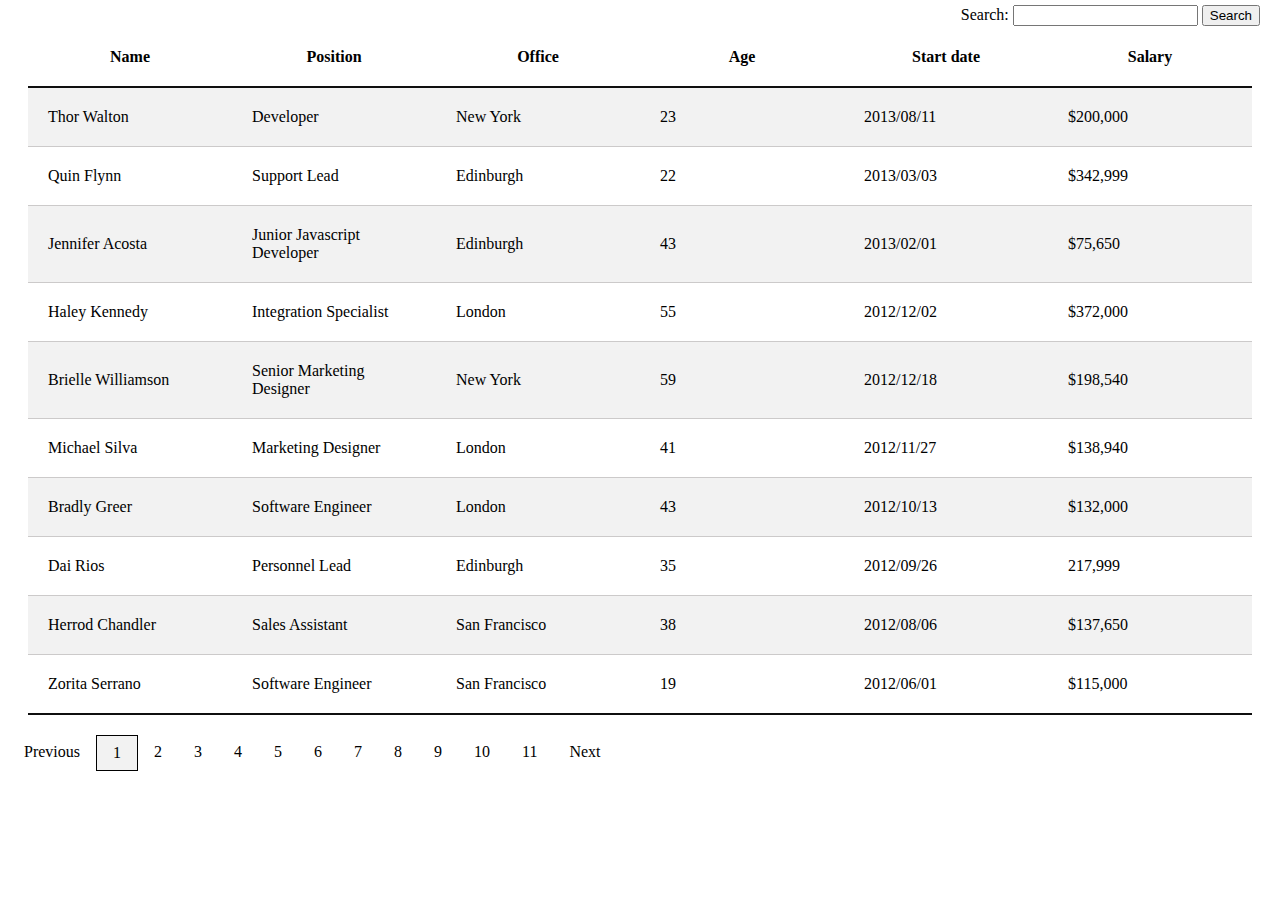
<file: table.html>
<!DOCTYPE html>
<html>
<head>
    <meta charset="UTF-8"/>
    <title>DataTable</title>
    <link rel="stylesheet" href="css.css"/>
    <script src="js.js"></script>
    <script>
        "use strict";
        window.onload = function () {
            new MyDataTable([
                { name:'Thor Walton', position:'Developer', office:'New York', age:23, Startdate:'2013/08/11', salary:'$200,000'},
                { name: 'Quin Flynn', position:'Support Lead', office:'Edinburgh', age:22, Startdate:'2013/03/03', salary:'$342,999'},
                { name: 'Jennifer Acosta', position:'Junior Javascript Developer', office:'Edinburgh', age: 43, Startdate:'2013/02/01', salary:'$75,650'},
                { name: 'Haley Kennedy', position:'Integration Specialist', office:'London', age: 55, Startdate:'2012/12/02', salary:'$372,000'},
                { name: 'Brielle Williamson', position:'Senior Marketing Designer', office:'New York', age: 59, Startdate:'2012/12/18', salary:'$198,540'},
                { name: 'Michael Silva', position:'Marketing Designer', office:'London', age: 41, Startdate:'2012/11/27', salary:'$138,940'},
                { name:'Bradly Greer', position:'Software Engineer', office:'London', age:43, Startdate:'2012/10/13', salary:'$132,000'},
                { name: 'Dai Rios', position:'Personnel Lead', office:'Edinburgh', age:35, Startdate:'2012/09/26', salary:'217,999'},
                { name: 'Herrod Chandler', position:'Sales Assistant', office:'San Francisco', age: 38, Startdate:'2012/08/06', salary:'$137,650'},
                { name: 'Zorita Serrano', position:'Software Engineer', office:'San Francisco', age: 19, Startdate:'2012/06/01', salary:'$115,000'},
                { name: 'Brielle Williamson', position:'Senior Marketing Designer', office:'New York', age: 59, Startdate:'2012/12/18', salary:'$198,540'},
                { name: 'Michael Silva', position:'Marketing Designer', office:'London', age: 41, Startdate:'2012/11/27', salary:'$138,940'},
                { name:'Thor Walton', position:'Developer', office:'New York', age:23, Startdate:'2013/08/11', salary:'$200,000'},
                { name: 'Quin Flynn', position:'Support Lead', office:'Edinburgh', age:22, Startdate:'2013/03/03', salary:'$342,999'},
                { name: 'Jennifer Acosta', position:'Junior Javascript Developer', office:'Edinburgh', age: 43, Startdate:'2013/02/01', salary:'$75,650'},
                { name: 'Haley Kennedy', position:'Integration Specialist', office:'London', age: 55, Startdate:'2012/12/02', salary:'$372,000'},
                { name: 'Brielle Williamson', position:'Senior Marketing Designer', office:'New York', age: 59, Startdate:'2012/12/18', salary:'$198,540'},
                { name: 'Michael Silva', position:'Marketing Designer', office:'London', age: 41, Startdate:'2012/11/27', salary:'$138,940'},
                { name:'Bradly Greer', position:'Software Engineer', office:'London', age:43, Startdate:'2012/10/13', salary:'$132,000'},
                { name: 'Dai Rios', position:'Personnel Lead', office:'Edinburgh', age:35, Startdate:'2012/09/26', salary:'217,999'},
                { name: 'Herrod Chandler', position:'Sales Assistant', office:'San Francisco', age: 38, Startdate:'2012/08/06', salary:'$137,650'},
                { name: 'Zorita Serrano', position:'Software Engineer', office:'San Francisco', age: 19, Startdate:'2012/06/01', salary:'$115,000'},
                { name: 'Brielle Williamson', position:'Senior Marketing Designer', office:'New York', age: 59, Startdate:'2012/12/18', salary:'$198,540'},
                { name: 'Michael Silva', position:'Marketing Designer', office:'London', age: 41, Startdate:'2012/11/27', salary:'$138,940'},
                { name:'Thor Walton', position:'Developer', office:'New York', age:23, Startdate:'2013/08/11', salary:'$200,000'},
                { name: 'Quin Flynn', position:'Support Lead', office:'Edinburgh', age:22, Startdate:'2013/03/03', salary:'$342,999'},
                { name: 'Jennifer Acosta', position:'Junior Javascript Developer', office:'Edinburgh', age: 43, Startdate:'2013/02/01', salary:'$75,650'},
                { name: 'Haley Kennedy', position:'Integration Specialist', office:'London', age: 55, Startdate:'2012/12/02', salary:'$372,000'},
                { name: 'Brielle Williamson', position:'Senior Marketing Designer', office:'New York', age: 59, Startdate:'2012/12/18', salary:'$198,540'},
                { name: 'Michael Silva', position:'Marketing Designer', office:'London', age: 41, Startdate:'2012/11/27', salary:'$138,940'},
                { name:'Bradly Greer', position:'Software Engineer', office:'London', age:43, Startdate:'2012/10/13', salary:'$132,000'},
                { name: 'Dai Rios', position:'Personnel Lead', office:'Edinburgh', age:35, Startdate:'2012/09/26', salary:'217,999'},
                { name: 'Herrod Chandler', position:'Sales Assistant', office:'San Francisco', age: 38, Startdate:'2012/08/06', salary:'$137,650'},
                { name: 'Zorita Serrano', position:'Software Engineer', office:'San Francisco', age: 19, Startdate:'2012/06/01', salary:'$115,000'},
                { name: 'Brielle Williamson', position:'Senior Marketing Designer', office:'New York', age: 59, Startdate:'2012/12/18', salary:'$198,540'},
                { name: 'Michael Silva', position:'Marketing Designer', office:'London', age: 41, Startdate:'2012/11/27', salary:'$138,940'},
                { name:'Thor Walton', position:'Developer', office:'New York', age:23, Startdate:'2013/08/11', salary:'$200,000'},
                { name: 'Quin Flynn', position:'Support Lead', office:'Edinburgh', age:22, Startdate:'2013/03/03', salary:'$342,999'},
                { name: 'Jennifer Acosta', position:'Junior Javascript Developer', office:'Edinburgh', age: 43, Startdate:'2013/02/01', salary:'$75,650'},
                { name: 'Haley Kennedy', position:'Integration Specialist', office:'London', age: 55, Startdate:'2012/12/02', salary:'$372,000'},
                { name: 'Brielle Williamson', position:'Senior Marketing Designer', office:'New York', age: 59, Startdate:'2012/12/18', salary:'$198,540'},
                { name: 'Michael Silva', position:'Marketing Designer', office:'London', age: 41, Startdate:'2012/11/27', salary:'$138,940'},
                { name:'Bradly Greer', position:'Software Engineer', office:'London', age:43, Startdate:'2012/10/13', salary:'$132,000'},
                { name: 'Dai Rios', position:'Personnel Lead', office:'Edinburgh', age:35, Startdate:'2012/09/26', salary:'217,999'},
                { name: 'Herrod Chandler', position:'Sales Assistant', office:'San Francisco', age: 38, Startdate:'2012/08/06', salary:'$137,650'},
                { name: 'Zorita Serrano', position:'Software Engineer', office:'San Francisco', age: 19, Startdate:'2012/06/01', salary:'$115,000'},
                { name: 'Brielle Williamson', position:'Senior Marketing Designer', office:'New York', age: 59, Startdate:'2012/12/18', salary:'$198,540'},
                { name: 'Michael Silva', position:'Marketing Designer', office:'London', age: 41, Startdate:'2012/11/27', salary:'$138,940'},
                { name:'Thor Walton', position:'Developer', office:'New York', age:23, Startdate:'2013/08/11', salary:'$200,000'},
                { name: 'Quin Flynn', position:'Support Lead', office:'Edinburgh', age:22, Startdate:'2013/03/03', salary:'$342,999'},
                { name: 'Jennifer Acosta', position:'Junior Javascript Developer', office:'Edinburgh', age: 43, Startdate:'2013/02/01', salary:'$75,650'},
                { name: 'Haley Kennedy', position:'Integration Specialist', office:'London', age: 55, Startdate:'2012/12/02', salary:'$372,000'},
                { name: 'Brielle Williamson', position:'Senior Marketing Designer', office:'New York', age: 59, Startdate:'2012/12/18', salary:'$198,540'},
                { name: 'Michael Silva', position:'Marketing Designer', office:'London', age: 41, Startdate:'2012/11/27', salary:'$138,940'},
                { name:'Bradly Greer', position:'Software Engineer', office:'London', age:43, Startdate:'2012/10/13', salary:'$132,000'},
                { name: 'Dai Rios', position:'Personnel Lead', office:'Edinburgh', age:35, Startdate:'2012/09/26', salary:'217,999'},
                { name: 'Herrod Chandler', position:'Sales Assistant', office:'San Francisco', age: 38, Startdate:'2012/08/06', salary:'$137,650'},
                { name: 'Zorita Serrano', position:'Software Engineer', office:'San Francisco', age: 19, Startdate:'2012/06/01', salary:'$115,000'},
                { name: 'Brielle Williamson', position:'Senior Marketing Designer', office:'New York', age: 59, Startdate:'2012/12/18', salary:'$198,540'},
                { name: 'Michael Silva', position:'Marketing Designer', office:'London', age: 41, Startdate:'2012/11/27', salary:'$138,940'},
                { name:'Thor Walton', position:'Developer', office:'New York', age:23, Startdate:'2013/08/11', salary:'$200,000'},
                { name: 'Quin Flynn', position:'Support Lead', office:'Edinburgh', age:22, Startdate:'2013/03/03', salary:'$342,999'},
                { name: 'Jennifer Acosta', position:'Junior Javascript Developer', office:'Edinburgh', age: 43, Startdate:'2013/02/01', salary:'$75,650'},
                { name: 'Haley Kennedy', position:'Integration Specialist', office:'London', age: 55, Startdate:'2012/12/02', salary:'$372,000'},
                { name: 'Brielle Williamson', position:'Senior Marketing Designer', office:'New York', age: 59, Startdate:'2012/12/18', salary:'$198,540'},
                { name: 'Michael Silva', position:'Marketing Designer', office:'London', age: 41, Startdate:'2012/11/27', salary:'$138,940'},
                { name:'Bradly Greer', position:'Software Engineer', office:'London', age:43, Startdate:'2012/10/13', salary:'$132,000'},
                { name: 'Dai Rios', position:'Personnel Lead', office:'Edinburgh', age:35, Startdate:'2012/09/26', salary:'217,999'},
                { name: 'Herrod Chandler', position:'Sales Assistant', office:'San Francisco', age: 38, Startdate:'2012/08/06', salary:'$137,650'},
                { name: 'Zorita Serrano', position:'Software Engineer', office:'San Francisco', age: 19, Startdate:'2012/06/01', salary:'$115,000'},
                { name: 'Brielle Williamson', position:'Senior Marketing Designer', office:'New York', age: 59, Startdate:'2012/12/18', salary:'$198,540'},
                { name: 'Michael Silva', position:'Marketing Designer', office:'London', age: 41, Startdate:'2012/11/27', salary:'$138,940'},
                { name:'Thor Walton', position:'Developer', office:'New York', age:23, Startdate:'2013/08/11', salary:'$200,000'},
                { name: 'Quin Flynn', position:'Support Lead', office:'Edinburgh', age:22, Startdate:'2013/03/03', salary:'$342,999'},
                { name: 'Jennifer Acosta', position:'Junior Javascript Developer', office:'Edinburgh', age: 43, Startdate:'2013/02/01', salary:'$75,650'},
                { name: 'Haley Kennedy', position:'Integration Specialist', office:'London', age: 55, Startdate:'2012/12/02', salary:'$372,000'},
                { name: 'Brielle Williamson', position:'Senior Marketing Designer', office:'New York', age: 59, Startdate:'2012/12/18', salary:'$198,540'},
                { name: 'Michael Silva', position:'Marketing Designer', office:'London', age: 41, Startdate:'2012/11/27', salary:'$138,940'},
                { name:'Bradly Greer', position:'Software Engineer', office:'London', age:43, Startdate:'2012/10/13', salary:'$132,000'},
                { name: 'Dai Rios', position:'Personnel Lead', office:'Edinburgh', age:35, Startdate:'2012/09/26', salary:'217,999'},
                { name: 'Herrod Chandler', position:'Sales Assistant', office:'San Francisco', age: 38, Startdate:'2012/08/06', salary:'$137,650'},
                { name: 'Zorita Serrano', position:'Software Engineer', office:'San Francisco', age: 19, Startdate:'2012/06/01', salary:'$115,000'},
                { name: 'Brielle Williamson', position:'Senior Marketing Designer', office:'New York', age: 59, Startdate:'2012/12/18', salary:'$198,540'},
                { name: 'Michael Silva', position:'Marketing Designer', office:'London', age: 41, Startdate:'2012/11/27', salary:'$138,940'},
                { name:'Thor Walton', position:'Developer', office:'New York', age:23, Startdate:'2013/08/11', salary:'$200,000'},
                { name: 'Quin Flynn', position:'Support Lead', office:'Edinburgh', age:22, Startdate:'2013/03/03', salary:'$342,999'},
                { name: 'Jennifer Acosta', position:'Junior Javascript Developer', office:'Edinburgh', age: 43, Startdate:'2013/02/01', salary:'$75,650'},
                { name: 'Haley Kennedy', position:'Integration Specialist', office:'London', age: 55, Startdate:'2012/12/02', salary:'$372,000'},
                { name: 'Brielle Williamson', position:'Senior Marketing Designer', office:'New York', age: 59, Startdate:'2012/12/18', salary:'$198,540'},
                { name: 'Michael Silva', position:'Marketing Designer', office:'London', age: 41, Startdate:'2012/11/27', salary:'$138,940'},
                { name:'Bradly Greer', position:'Software Engineer', office:'London', age:43, Startdate:'2012/10/13', salary:'$132,000'},
                { name: 'Dai Rios', position:'Personnel Lead', office:'Edinburgh', age:35, Startdate:'2012/09/26', salary:'217,999'},
                { name: 'Herrod Chandler', position:'Sales Assistant', office:'San Francisco', age: 38, Startdate:'2012/08/06', salary:'$137,650'},
                { name: 'Zorita Serrano', position:'Software Engineer', office:'San Francisco', age: 19, Startdate:'2012/06/01', salary:'$115,000'},
                { name: 'Brielle Williamson', position:'Senior Marketing Designer', office:'New York', age: 59, Startdate:'2012/12/18', salary:'$198,540'},
                { name: 'Michael Silva', position:'Marketing Designer', office:'London', age: 41, Startdate:'2012/11/27', salary:'$138,940'},
                { name:'Thor Walton', position:'Developer', office:'New York', age:23, Startdate:'2013/08/11', salary:'$200,000'},
                { name: 'Quin Flynn', position:'Support Lead', office:'Edinburgh', age:22, Startdate:'2013/03/03', salary:'$342,999'},
                { name: 'Jennifer Acosta', position:'Junior Javascript Developer', office:'Edinburgh', age: 43, Startdate:'2013/02/01', salary:'$75,650'},
                { name: 'Haley Kennedy', position:'Integration Specialist', office:'London', age: 55, Startdate:'2012/12/02', salary:'$372,000'},
                { name: 'Brielle Williamson', position:'Senior Marketing Designer', office:'New York', age: 59, Startdate:'2012/12/18', salary:'$198,540'},
                { name: 'Michael Silva', position:'Marketing Designer', office:'London', age: 41, Startdate:'2012/11/27', salary:'$138,940'},
                { name:'Bradly Greer', position:'Software Engineer', office:'London', age:43, Startdate:'2012/10/13', salary:'$132,000'},
                { name: 'Dai Rios', position:'Personnel Lead', office:'Edinburgh', age:35, Startdate:'2012/09/26', salary:'217,999'},
                { name: 'Herrod Chandler', position:'Sales Assistant', office:'San Francisco', age: 38, Startdate:'2012/08/06', salary:'$137,650'},
                { name: 'Zorita Serrano', position:'Software Engineer', office:'San Francisco', age: 19, Startdate:'2012/06/01', salary:'$115,000'},
                { name: 'Brielle Williamson', position:'Senior Marketing Designer', office:'New York', age: 59, Startdate:'2012/12/18', salary:'$198,540'},
                { name: 'Michael Silva', position:'Marketing Designer', office:'London', age: 41, Startdate:'2012/11/27', salary:'$138,940'},
]);
        };
    </script>
</head>

<body>
<div class="wrapper-search">
    Search: <input id="searchInput" type="text" value="" />
    <input type="button" id="MyButton" value="Search" />
</div>
<div id="container"></div>
</body>

</html>
</file>
<file: css.css>
html {
  box-sizing: border-box;
}

*,
*::after,
*::before {
  box-sizing: inherit;
}

.maintable {
  padding: 20px;
  border-spacing: 0;
  table-layout: fixed;
  width: 100%;
  height: 70%;
  
}
.maintable tr:last-child td {
  border-bottom: 2px solid rgb(15, 15, 15);
}

.maintable th, .maintable td {
  padding: 20px;
  border-bottom: 1px solid rgb(204, 202, 202);
}

.maintable th {

  cursor: pointer;
  border-bottom: 2px solid rgb(15, 15, 15);
  font-weight: normal;
  font-weight: bold;
  text-align: center ;
  vertical-align: baseline;
}

tr:nth-child(even) {
  background-color: #f2f2f2;
}

.wrapper-search {
  position: absolute; /* блок занимает ширину содержимого, max-width её ограничивает */
  top: 5px; /* прикрепить к верху родителя */
  right: 20px;
  margin-right: auto;
}

.current:after {
    content: '▲';
}

.current.d0:after {
    content: '▼';
}

.pagination {
    justify-content: center;
}

a {
    color: black;
    float: left;
    padding: 8px 16px;
    text-decoration: none;
}

.currentPage {
   background-color: #f2f2f2;
   border: 1px solid black;
}

.prev:active{
    color: #ddd;
}

.next:active{
    color: #ddd;
}
</file>
